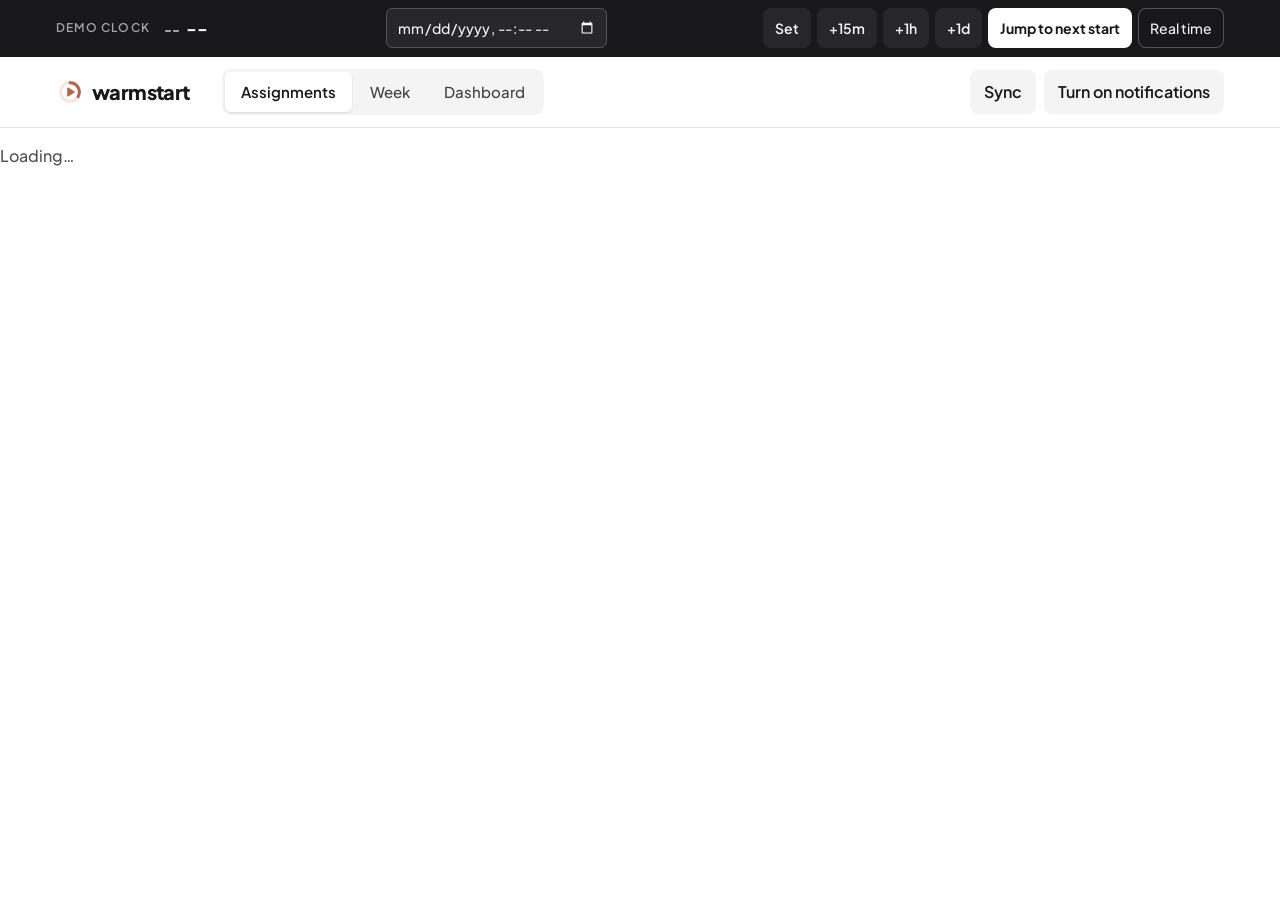
<file: static/index.html>
<!doctype html>
<!-- The single page: check-in banner, assignments and their prep docs, the week of blocks, and the dashboard. Plain HTML/JS, no build. -->
<html lang="en">
  <head>
    <meta charset="utf-8" />
    <meta name="viewport" content="width=device-width, initial-scale=1, viewport-fit=cover" />
    <meta name="theme-color" content="#18181B" />
    <title>warmstart · Less staring. More starting.</title>
    <meta name="description" content="We do the warm-up and wake-up, so you can get to work." />
    <meta property="og:title" content="warmstart · Less staring. More starting." />
    <meta property="og:description" content="We do the warm-up and wake-up, so you can get to work." />
    <link rel="manifest" href="/static/manifest.webmanifest" />
    <link rel="icon" href="/static/icons/favicon-32.png" sizes="32x32" />
    <link rel="icon" href="/static/brand/app-icon.svg" type="image/svg+xml" />
    <link rel="apple-touch-icon" href="/static/icons/apple-touch-icon.png" />
    <link rel="preconnect" href="https://fonts.googleapis.com" />
    <link rel="preconnect" href="https://fonts.gstatic.com" crossorigin />
    <link rel="stylesheet" href="https://fonts.googleapis.com/css2?family=Plus+Jakarta+Sans:wght@500;700;800&display=swap" />
    <link rel="stylesheet" href="/static/style.css" />
    <link rel="stylesheet" href="/static/prepdoc.css" />
  </head>
  <body>
    <!-- The demo clock: a dark strip of its own, so it reads as a demo tool and not the app. -->
    <section class="clockbar" aria-label="Demo clock">
      <div class="clock-now">
        <span class="clock-label">Demo clock</span>
        <span id="clock-time" class="clock-time">
          <span id="clock-day">--</span>
          <strong id="clock-hm">--</strong>
          <span id="clock-part" class="clock-part"></span>
        </span>
        <span id="clock-badge" class="badge sim" hidden>Simulated</span>
        <span id="clock-next" class="muted small"></span>
      </div>
      <div class="clock-controls">
        <input id="clock-input" type="datetime-local" aria-label="Set the clock to" />
        <span id="clock-preview" class="clock-preview muted small" aria-live="polite"></span>
        <button type="button" data-clock="set">Set</button>
        <button type="button" data-clock="15">+15m</button>
        <button type="button" data-clock="60">+1h</button>
        <button type="button" data-clock="1440">+1d</button>
        <button type="button" data-clock="next" class="primary">Jump to next start</button>
        <button type="button" data-clock="reset" class="ghost">Real time</button>
      </div>
      <div id="clock-msg" class="clock-msg" role="status" hidden></div>
    </section>

    <header class="topbar">
      <div class="topbar-left">
        <!-- The small lockup: the mark (hidden from screen readers, the wordmark names it) and the
             wordmark as live text. style.css colors the mark for light and dark. -->
        <div class="brand">
          <svg class="ws-mark" width="28" height="28" viewBox="0 0 48 48" aria-hidden="true" focusable="false">
            <circle class="track" cx="24" cy="24" r="16" fill="none" stroke-width="5" />
            <path class="arc" d="M24 8 A16 16 0 0 1 37.86 32" fill="none" stroke-width="5" stroke-linecap="round" />
            <path class="play" d="M20.5 17.5 L31 24 L20.5 30.5 Z" stroke-width="2.5" stroke-linejoin="round" />
          </svg>
          <span class="wordmark">warmstart</span>
        </div>
        <nav class="tabs" role="tablist" aria-label="Pages">
          <button role="tab" data-tab="cards" aria-selected="true">Assignments</button>
          <button role="tab" data-tab="week" aria-selected="false">Week</button>
          <button role="tab" data-tab="dashboard" aria-selected="false">Dashboard</button>
        </nav>
      </div>
      <div class="top-actions">
        <span id="sync-status" class="muted small"></span>
        <button id="sync-btn" type="button">Sync</button>
        <button id="notify-btn" type="button">Turn on notifications</button>
      </div>
    </header>

    <section id="sync-panel" class="sync-panel" aria-live="polite" hidden>
      <div class="sync-line">
        <span id="sync-text"></span>
        <button id="sync-dismiss" class="ghost small" type="button" hidden>Dismiss</button>
      </div>
      <div class="sync-track"><div id="sync-fill" class="sync-fill"></div></div>
      <ul id="sync-failures" class="sync-failures"></ul>
    </section>

    <section id="checkin" class="checkin-list" aria-live="polite"></section>

    <main>
      <section id="tab-cards" class="tab-panel">
        <div id="cards"><p class="empty">Loading…</p></div>
      </section>

      <section id="tab-week" class="tab-panel" hidden>
        <div class="page-head">
          <h1>Week</h1>
        </div>
        <div class="panel avail">
          <h3>Change the plan</h3>
          <p class="muted small">Say what's going on in your own words. You see what changes before anything moves. "I can't work Tuesday after 5, soccer." "Math tutoring at 1, I'll do my STEM work there. Put my humanities around it." "Move the history doc to Saturday morning." "I finished the reading."</p>
          <form id="avail-say" class="row wrap">
            <textarea id="avail-text" rows="2" maxlength="1000" autocomplete="off" placeholder="Math tutoring at 1, I'll do my STEM work there. Put my humanities around it." aria-label="What's going on with your time or your work" required></textarea>
            <button id="avail-say-btn" type="submit" class="primary">Adjust my week</button>
          </form>
          <div id="avail-proposal" class="avail-proposal" aria-live="polite" hidden></div>
          <details id="avail-manual" class="avail-manual">
            <summary>Or set a time by hand</summary>
            <form id="avail-form" class="row wrap">
              <select id="avail-kind" aria-label="Can or can't work">
                <option value="off">I can't work</option>
                <option value="open">I can work</option>
              </select>
              <input id="avail-start" type="datetime-local" aria-label="From" required />
              <span class="muted small">to</span>
              <input id="avail-end" type="datetime-local" aria-label="Until" required />
              <input id="avail-note" type="text" maxlength="80" autocomplete="off" placeholder="Why (optional)" aria-label="Why" />
              <button type="submit">Add</button>
            </form>
          </details>
          <ul id="avail-list" class="avail-list"></ul>
        </div>
        <div id="week" class="week"></div>
        <p class="muted small">Blocks sit between your work hours, or in time you said you can work, in the order things are due. When you miss one, pick a new time, or say you can't work, the rest of the week moves to make room. A time you pick yourself stays put.</p>
      </section>

      <section id="tab-dashboard" class="tab-panel" hidden>
        <div class="page-head">
          <h1>Dashboard</h1>
          <p class="muted">What your graded work says, and how your starts are going.</p>
        </div>
        <div class="dash">
        <div id="dash-main" class="dash-main">
        <div id="marks-panel" class="panel">
          <div class="panel-head">
            <h3>Where you lose marks</h3>
            <div class="row">
              <span id="course-dot" class="course-dot" aria-hidden="true"></span>
              <label for="course-select">Course</label>
              <select id="course-select"></select>
            </div>
          </div>
          <p class="muted small">Share of marks lost on graded tests, by topic and question type. Darker is weaker.</p>
          <div id="grid" class="grid-wrap"></div>
          <div id="weakest"></div>
        </div>

        <div class="panel">
          <h3>Add a graded test</h3>
          <p class="muted small">A photo or scan of a marked quiz or test. It reads the score, each section's subtotal and every question, and checks that they add up. Cover other students' names first.</p>
          <form id="upload-form" class="row wrap">
            <input id="upload-file" type="file" accept="image/jpeg,image/png,image/webp,application/pdf" capture="environment" required />
            <select id="upload-course" aria-label="Course for this test">
              <option value="">Course: detect from the test</option>
            </select>
            <button type="submit" class="primary">Read it</button>
            <span id="upload-status" class="muted small"></span>
          </form>
          <div id="tests" class="graded-tests"></div>
          <div id="rows" class="table-wrap"></div>
        </div>

        <div class="panel">
          <h3>Feedback in this class</h3>
          <ul id="evidence" class="evidence"></ul>
        </div>
        </div>

        <div class="dash-side">
        <div class="panel tile">
          <h3>Starting stats</h3>
          <div id="stats" class="stats"></div>
          <div id="weekdays"></div>
        </div>

        <div class="panel">
          <h3>Your courses</h3>
          <p class="muted small">Each course's color, used on all its prep docs, and where you keep notes for it. Cards say where once, in the step where you start writing; when it's not set, they don't say. A notes change rebuilds that course's cards on the next sync.</p>
          <div id="notes-settings" class="notes-settings"></div>
          <div class="notes-row mode-row">
            <label for="mode-select">Light or dark</label>
            <select id="mode-select">
              <option value="system">Same as the system</option>
              <option value="light">Light</option>
              <option value="dark">Dark</option>
            </select>
          </div>
        </div>

        <div class="panel">
          <h3>Notifications and extension</h3>
          <p class="muted small">Which devices get pings, and what the Chrome extension has fetched from your school Google account.</p>
          <div id="connections" class="connections"></div>
        </div>
        </div>
        </div>
      </section>
    </main>

    <!-- A missed start: sits over the page until it's answered (app.js renderCheckin fills it). -->
    <div id="miss-modal" class="modal" role="alertdialog" aria-modal="true" aria-labelledby="miss-modal-title" hidden>
      <div class="modal-box">
        <h2 id="miss-modal-title" class="modal-title">Missed start</h2>
        <div id="miss-modal-list" class="modal-list"></div>
      </div>
    </div>

    <div id="toast" class="toast" role="status" hidden></div>
    <script src="/static/theme.js"></script>
    <script src="/static/prepdoc.js"></script>
    <script src="/static/app.js"></script>
  </body>
</html>
</file>
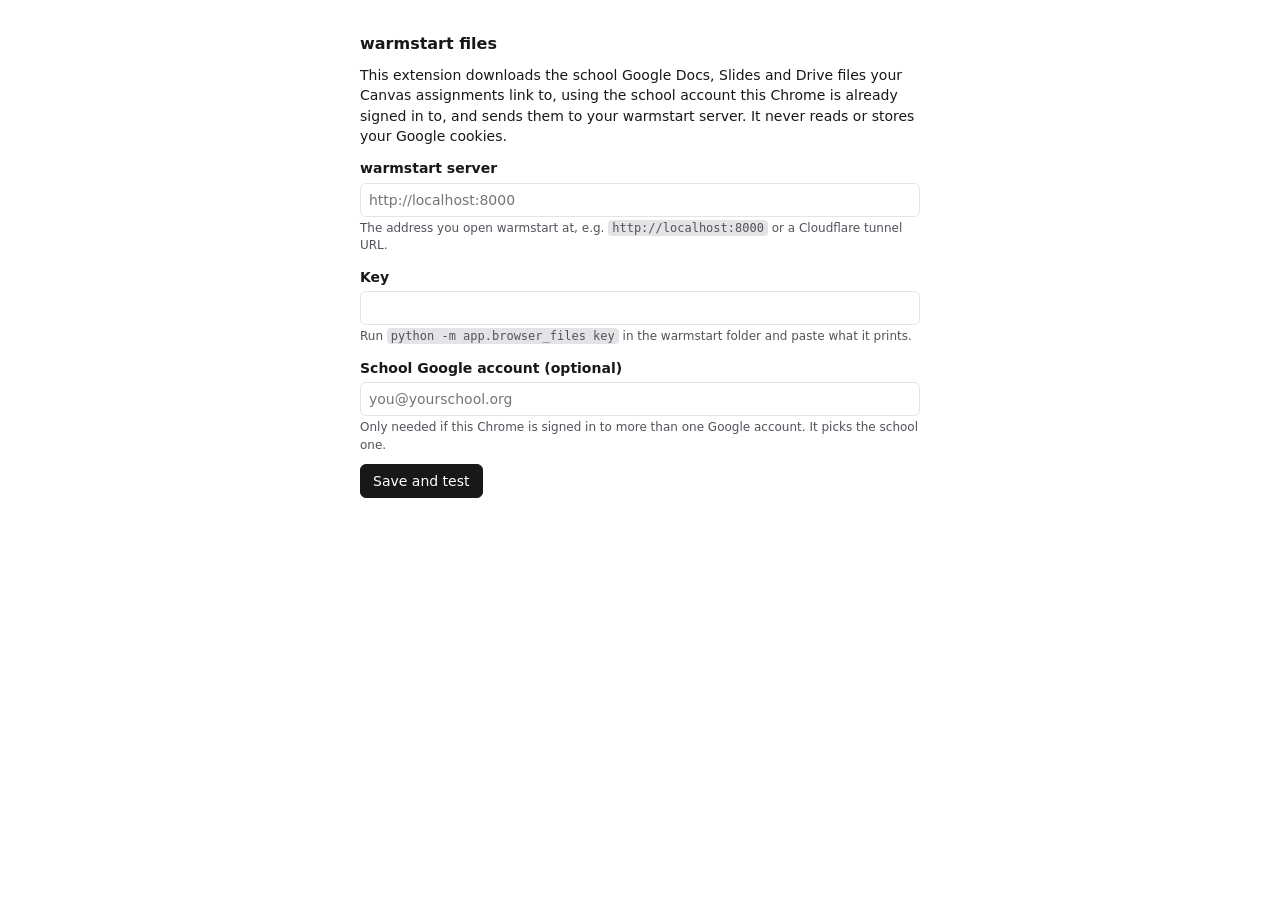
<file: extension/options.html>
<!doctype html>
<html lang="en">
<head>
  <meta charset="utf-8">
  <meta name="viewport" content="width=device-width, initial-scale=1">
  <title>warmstart files: settings</title>
  <link rel="stylesheet" href="style.css">
</head>
<body class="options">
  <main>
    <h1>warmstart files</h1>
    <p>This extension downloads the school Google Docs, Slides and Drive files your Canvas assignments link to, using the school account this Chrome is already signed in to, and sends them to your warmstart server. It never reads or stores your Google cookies.</p>

    <label for="server">warmstart server</label>
    <input id="server" placeholder="http://localhost:8000" spellcheck="false">
    <p class="hint">The address you open warmstart at, e.g. <code>http://localhost:8000</code> or a Cloudflare tunnel URL.</p>

    <label for="key">Key</label>
    <input id="key" type="password" spellcheck="false" autocomplete="off">
    <p class="hint">Run <code>python -m app.browser_files key</code> in the warmstart folder and paste what it prints.</p>

    <label for="email">School Google account (optional)</label>
    <input id="email" type="email" placeholder="you@yourschool.org" spellcheck="false">
    <p class="hint">Only needed if this Chrome is signed in to more than one Google account. It picks the school one.</p>

    <div class="row">
      <button id="save">Save and test</button>
      <span id="result"></span>
    </div>

    <div id="canvas" class="box" hidden>
      <p><strong>Google Assignments copies.</strong> To notice when you open your own copy of a doc from a Canvas assignment, the extension needs to see the address of your Canvas tabs at <span id="canvas-origin"></span>. It reads only the tab address, nothing on the page.</p>
      <div class="row">
        <button id="allow-canvas" class="quiet">Allow Canvas tabs</button>
        <span id="canvas-result"></span>
      </div>
    </div>
  </main>
  <script type="module" src="options.js"></script>
</body>
</html>
</file>
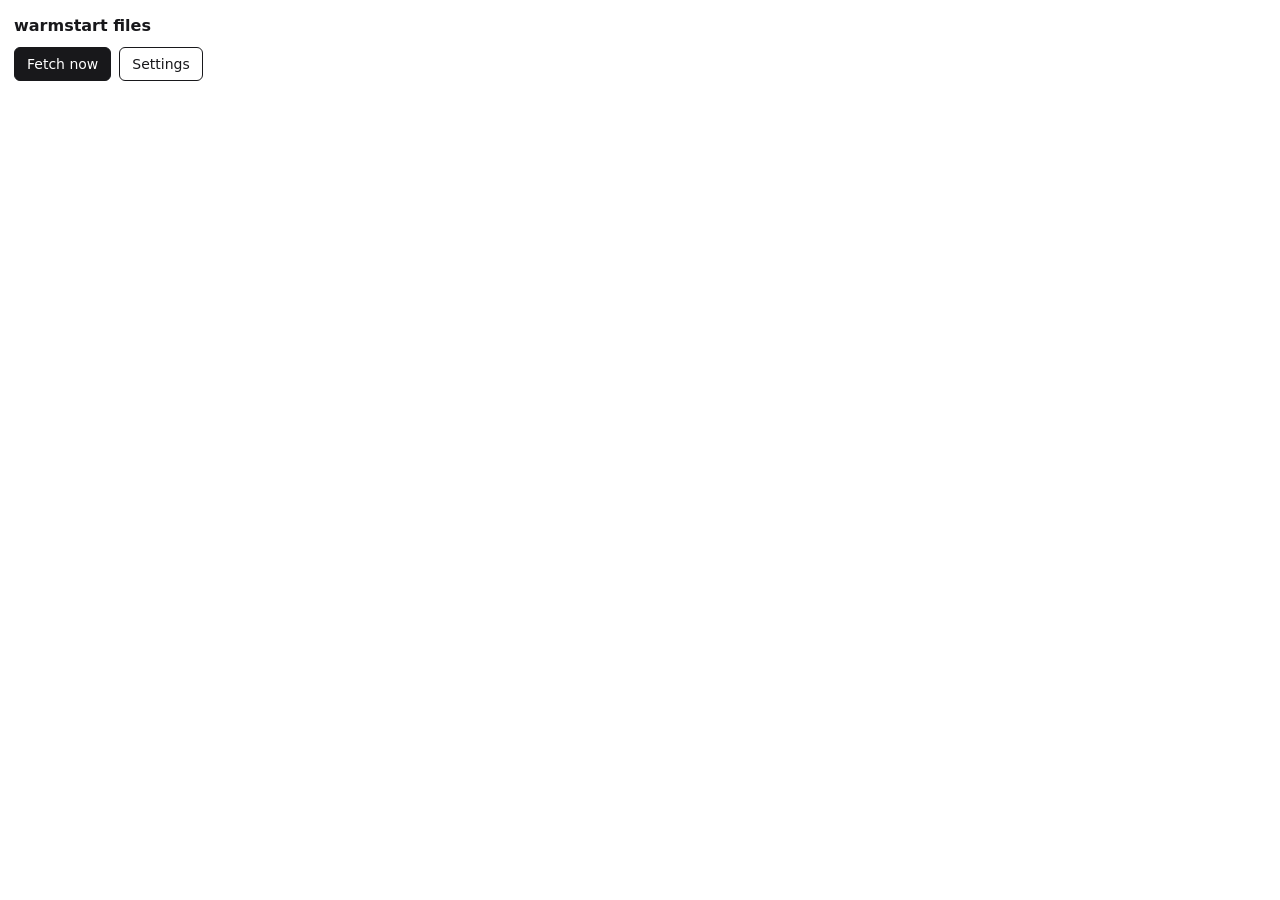
<file: extension/popup.html>
<!doctype html>
<html lang="en">
<head>
  <meta charset="utf-8">
  <title>warmstart files</title>
  <link rel="stylesheet" href="style.css">
</head>
<body class="popup">
  <h1>warmstart files</h1>
  <p id="server"></p>
  <div id="last"></div>

  <div id="copy" class="box" hidden>
    <p><strong>Is this doc your copy for a Google Assignment?</strong></p>
    <select id="copy-for"></select>
    <div class="row">
      <button id="save-copy">This is my copy</button>
      <span id="copy-result"></span>
    </div>
  </div>

  <div id="copies" hidden>
    <h2>Waiting for your copy</h2>
    <p class="hint">Open each from Canvas once; the extension saves your copy the first time.</p>
    <ul id="copies-list"></ul>
  </div>

  <div class="row">
    <button id="run">Fetch now</button>
    <button id="options" class="quiet">Settings</button>
  </div>
  <script type="module" src="popup.js"></script>
</body>
</html>
</file>
<file: static/style.css>
/* Styling for the page around the prep docs: zinc greys in Plus Jakarta Sans, with Clay as
   warmstart's own color and each class in its own quieter color (theme.js paints the --pd-* tokens
   onto the pieces that belong to one class, or Clay onto the start-time pieces). Brand tokens,
   light/dark tokens, then the demo clock strip, header, check-in, week, dashboard.
   docs/brand.md has the brand: Clay marks warmstart itself, a class color labels its own class
   (and the Dashboard's panels for that course), red is only for what's late or failed, orange is
   only for watch-out lines. White text on Clay is large text only, so small buttons stay ink. */
:root {
  /* warmstart brand tokens (docs/brand.md), exactly as handed off. */
  --ws-ink: #18181B;
  --ws-muted: #52525B;
  --ws-border: #E4E4E7;
  --ws-surface: #F4F4F5;
  --ws-white: #FFFFFF;

  --ws-stop1: #B9624A;
  --ws-stop2: #C97E45;
  --ws-accent: var(--ws-stop1);
  --ws-brand: linear-gradient(135deg, var(--ws-stop1), var(--ws-stop2));
  --ws-tint: #F4E6E2;
  --ws-light: #CE9180;
  --ws-deep: #55342D;

  --ws-font: 'Plus Jakarta Sans', 'Segoe UI', system-ui, sans-serif;

  /* The page's tokens, from the brand ones. */
  --bg: var(--ws-white);
  --surface: var(--ws-white);
  --surface-2: var(--ws-surface); /* tiles */
  --fill: var(--ws-border);
  --ink: var(--ws-ink);
  --text2: #3F3F46;
  --muted: var(--ws-muted);
  --line: var(--ws-border);
  --ctrl: #84848D; /* field borders: 3:1 on white and on tiles */
  --accent: var(--ws-ink); /* primary buttons are ink */
  --accent-ink: #ffffff;
  --accent-soft: var(--ws-tint);
  --brand-graphic: var(--ws-accent); /* shapes only (progress, today, focus ring), never small text */
  --mark-track: var(--ws-tint);
  --mark-arc: var(--ws-accent);
  --mark-play: var(--ws-accent);
  --wordmark: var(--ws-ink);
  --warn: #a11f17;
  --warn-soft: #fde6e4;
  --ok: var(--ws-ink);
  --ok-soft: var(--ws-surface);
  --sim: #52525B;
  --tab-on: #ffffff;
  --strip: var(--ws-ink); /* the demo clock */
  --strip-2: #27272A;
  --strip-text: #F4F4F5;
  --strip-muted: #A1A1AA;
  --radius: 10px;
  /* Lines the page up with the prep docs: 1168px of content, at least 24px each side. */
  --gutter: max(24px, calc((100% - 1168px) / 2));
  color-scheme: light;
}

/* Dark: the system's choice, unless the student picked a mode on the Dashboard (data-theme). The
   two blocks hold the same values. Dark surfaces are the brand's #18181B. */
@media (prefers-color-scheme: dark) {
  :root:not([data-theme="light"]) {
    --bg: #18181B;
    --surface: #18181B;
    --surface-2: #27272A;
    --fill: #3F3F46;
    --ink: #F4F4F5;
    --text2: #D4D4D8;
    --muted: #A1A1AA;
    --line: #3F3F46;
    --ctrl: #71717A;
    --accent: #F4F4F5;
    --accent-ink: #18181B;
    --accent-soft: #382724;
    --brand-graphic: var(--ws-light);
    --mark-track: var(--ws-deep);
    --mark-arc: var(--ws-light);
    --mark-play: #FFFFFF;
    --wordmark: #FFFFFF;
    --warn: #FF8077; /* a clear red, apart from Clay light */
    --warn-soft: #3a1512;
    --ok: #F4F4F5;
    --ok-soft: #27272A;
    --tab-on: #3F3F46;
    --strip: #09090B;
    color-scheme: dark;
  }
}
:root[data-theme="dark"] {
  --bg: #18181B;
  --surface: #18181B;
  --surface-2: #27272A;
  --fill: #3F3F46;
  --ink: #F4F4F5;
  --text2: #D4D4D8;
  --muted: #A1A1AA;
  --line: #3F3F46;
  --ctrl: #71717A;
  --accent: #F4F4F5;
  --accent-ink: #18181B;
  --accent-soft: #382724;
  --brand-graphic: var(--ws-light);
  --mark-track: var(--ws-deep);
  --mark-arc: var(--ws-light);
  --mark-play: #FFFFFF;
  --wordmark: #FFFFFF;
  --warn: #FF8077; /* a clear red, apart from Clay light */
  --warn-soft: #3a1512;
  --ok: #F4F4F5;
  --ok-soft: #27272A;
  --tab-on: #3F3F46;
  --strip: #09090B;
  color-scheme: dark;
}

* { box-sizing: border-box; }
body {
  margin: 0;
  background: var(--bg);
  color: var(--ink);
  font: 500 16px/1.45 var(--ws-font);
  padding-bottom: env(safe-area-inset-bottom);
}
button, input, select, textarea { font: inherit; color: inherit; }
a { color: var(--ink); text-underline-offset: 3px; }
h1, h2, h3, h4 { line-height: 1.25; }
.muted { color: var(--muted); }
.small { font-size: 0.875rem; }
[hidden] { display: none !important; }

button {
  border: 0;
  background: var(--surface-2);
  color: var(--ink);
  border-radius: 8px;
  min-height: 40px;
  padding: 0 14px;
  font-weight: 600;
  cursor: pointer;
  transition: background-color 120ms ease-out;
}
button:hover { background: var(--fill); }
button:disabled { opacity: 0.5; cursor: default; }
button.primary { background: var(--accent); color: var(--accent-ink); font-weight: 700; }
button.primary:hover { background: color-mix(in srgb, var(--accent) 85%, var(--bg)); }
button.ghost { background: transparent; color: var(--text2); font-weight: 500; }
button.ghost:hover { background: var(--surface-2); }
:focus-visible { outline: 2px solid var(--brand-graphic); outline-offset: 2px; }
input:not([type="checkbox"]):not([type="radio"]):not([type="file"]), select {
  border: 1px solid var(--ctrl);
  background: var(--surface);
  border-radius: 6px;
  min-height: 40px;
  padding: 0 10px;
  max-width: 100%;
}
input[type="file"] { max-width: 100%; }
input[type="file"]::file-selector-button {
  margin-right: 12px;
  border: 0;
  border-radius: 8px;
  min-height: 40px;
  padding: 0 14px;
  background: var(--surface-2);
  color: var(--ink);
  font: inherit;
  font-weight: 600;
  cursor: pointer;
}
input[type="file"]::file-selector-button:hover { background: var(--fill); }

/* ---- the demo clock: a dark strip, so it reads as a demo tool and not the app ---- */
.clockbar {
  display: flex;
  align-items: center;
  justify-content: space-between;
  gap: 8px 16px;
  flex-wrap: wrap;
  padding: 8px var(--gutter);
  padding-top: max(8px, env(safe-area-inset-top));
  background: var(--strip);
  color: var(--strip-text);
  border-bottom: 1px solid var(--strip);
}
:root[data-theme="dark"] .clockbar { border-bottom-color: var(--line); }
@media (prefers-color-scheme: dark) { :root:not([data-theme="light"]) .clockbar { border-bottom-color: var(--line); } }
.clockbar .muted { color: var(--strip-muted); }
.clock-label { font-size: 12px; font-weight: 600; letter-spacing: 0.1em; text-transform: uppercase; color: var(--strip-muted); }
.clock-now { display: flex; align-items: center; flex-wrap: wrap; gap: 6px 14px; font-variant-numeric: tabular-nums; }
.clock-time { display: inline-flex; align-items: baseline; gap: 6px; font-size: 15px; }
.clock-time strong { font-size: 18px; font-weight: 700; }
.clock-part { color: var(--strip-muted); }
.clock-controls { display: flex; align-items: center; flex-wrap: wrap; gap: 6px; }
.clockbar button { background: var(--strip-2); color: var(--strip-text); padding: 0 12px; font-size: 14px; }
.clockbar button:hover { background: #3F3F46; }
.clockbar button.primary { background: #ffffff; color: var(--ws-ink); }
.clockbar button.primary:hover { background: #E4E4E7; }
.clockbar button.ghost { background: transparent; box-shadow: inset 0 0 0 1px #52525B; font-weight: 500; }
.clockbar input:not([type="checkbox"]):not([type="radio"]):not([type="file"]) { background: var(--strip-2); border-color: #52525B; color: var(--strip-text); color-scheme: dark; font-size: 14px; }
.clock-preview { min-width: 9rem; }
.clock-msg {
  flex-basis: 100%;
  display: flex;
  align-items: center;
  justify-content: space-between;
  gap: 8px 16px;
  flex-wrap: wrap;
  padding: 8px 8px 8px 14px;
  border-radius: 8px;
  background: var(--strip-2);
  font-size: 15px;
}
.clock-msg .close { min-height: 32px; padding: 0 10px; }
.warn-text { color: var(--warn); font-weight: 600; }
.clockbar .warn-text { color: #FF8077; }

.badge {
  display: inline-block;
  font-size: 12px;
  font-weight: 700;
  padding: 2px 8px;
  border-radius: 4px;
  background: var(--surface-2);
  color: var(--text2);
}
.badge::first-letter { text-transform: uppercase; }
.badge.sim { background: var(--sim); color: #ffffff; letter-spacing: 0.06em; text-transform: uppercase; }
.badge.ok { background: var(--ok-soft); color: var(--ok); }
.badge.warn { background: var(--warn-soft); color: var(--warn); }

/* ---- header: name, pages, sync and pings ---- */
.topbar {
  display: flex;
  align-items: center;
  justify-content: space-between;
  gap: 12px 24px;
  flex-wrap: wrap;
  padding: 12px var(--gutter);
  border-bottom: 1px solid var(--line);
  background: var(--bg);
}
.topbar-left { display: flex; align-items: center; flex-wrap: wrap; gap: 12px 32px; }
/* Small horizontal lockup: 28px mark, 8px gap, 20px wordmark. The wordmark stays live text. */
.brand { display: flex; align-items: center; gap: 8px; }
.ws-mark { flex: none; display: block; }
.ws-mark .track { stroke: var(--mark-track); }
.ws-mark .arc { stroke: var(--mark-arc); }
.ws-mark .play { fill: var(--mark-play); stroke: var(--mark-play); }
.wordmark { font-family: var(--ws-font); font-size: 20px; font-weight: 800; line-height: 1; letter-spacing: -0.03em; color: var(--wordmark); }
.top-actions { display: flex; align-items: center; gap: 8px; flex-wrap: wrap; }
.top-actions .muted { font-size: 14px; }
.top-actions button { min-height: 44px; }

.tabs { display: flex; gap: 2px; padding: 3px; border-radius: 9px; background: var(--surface-2); }
.tabs button { min-height: 40px; padding: 0 16px; border-radius: 6px; background: transparent; color: var(--text2); font-size: 15px; font-weight: 500; }
.tabs button:hover { background: var(--fill); }
.tabs button[aria-selected="true"] { background: var(--tab-on); color: var(--ink); font-weight: 600; box-shadow: 0 1px 2px rgba(24, 24, 27, 0.12); }

/* Sync progress: shown while a sync runs, and after one that had failures. */
.sync-panel { padding: 10px var(--gutter); background: var(--surface-2); border-bottom: 1px solid var(--line); font-size: 15px; }
.sync-panel.has-failures { background: var(--warn-soft); }
.sync-line { display: flex; align-items: center; justify-content: space-between; gap: 12px; }
.sync-line span { overflow-wrap: anywhere; }
.sync-line button { min-height: 32px; padding: 0 10px; }
.sync-track { height: 4px; margin-top: 8px; border-radius: 2px; background: var(--fill); overflow: hidden; }
.sync-fill { height: 100%; width: 0; background: var(--brand-graphic); transition: width 0.4s ease; }
.sync-failures { margin: 6px 0 0; padding-left: 1.1rem; color: var(--warn); }
.sync-failures:empty { display: none; }
.sync-failures li { margin: 2px 0; overflow-wrap: anywhere; }

/* ---- page layout ---- */
main { padding: 32px var(--gutter) 72px; }
/* The assignments tab is the prep doc page: it brings its own width and spacing. */
main:has(> #tab-cards:not([hidden])) { padding: 0; }
#tab-cards { padding-top: 0; }
/* Focus mode's Do Not Disturb holds the missed-start window until it's off. */
body.pd-dnd-on #miss-modal { display: none !important; }
.empty { color: var(--muted); }
.page-head { display: flex; flex-direction: column; gap: 6px; padding-bottom: 20px; margin-bottom: 28px; border-bottom: 1px solid var(--line); }
.page-head h1 { margin: 0; font-size: 46px; line-height: 52px; font-weight: 700; letter-spacing: -0.03em; }
.page-head p { margin: 0; font-size: 16px; color: var(--text2); }

/* ---- check-in: the one "do this now" box, in the class's color ---- */
.checkin-list { padding: 0 var(--gutter); display: grid; gap: 12px; }
.checkin-list:not(:empty) { padding-top: 24px; }
.checkin {
  display: flex;
  flex-direction: column;
  gap: 12px;
  padding: 28px 32px;
  border-radius: 12px;
  background: var(--pd-soft, var(--accent-soft));
  color: var(--pd-text, var(--ink));
  box-shadow: inset 0 0 0 1px var(--pd-soft-ring, transparent);
}
.checkin-tag {
  align-self: flex-start;
  display: inline-flex;
  align-items: center;
  gap: 8px;
  padding: 6px 10px;
  border-radius: 6px;
  background: var(--pd-soft-text, var(--ink));
  color: var(--pd-page, var(--bg));
  font-size: 13px;
  font-weight: 700;
  letter-spacing: 0.08em;
  text-transform: uppercase;
}
.checkin-tag::before { content: ""; width: 8px; height: 8px; border-radius: 50%; background: currentColor; }
/* A missed start sits on grey, so the brand color is never the background of a red warning. */
.checkin.missed { background: var(--pd-tile, var(--surface-2)); box-shadow: none; }
.checkin.missed .checkin-tag { background: var(--pd-warn-text, var(--warn)); }
.checkin-course { margin: 0; display: flex; align-items: center; gap: 8px; font-size: 13px; font-weight: 600; letter-spacing: 0.08em; text-transform: uppercase; color: var(--pd-text2, var(--text2)); }
.checkin-course .dot { flex: none; width: 8px; height: 8px; border-radius: 50%; background: var(--pd-graphic, var(--muted)); }
.checkin h2 { margin: 0; font-size: 34px; line-height: 40px; font-weight: 700; letter-spacing: -0.025em; overflow-wrap: anywhere; }
.checkin .first { display: flex; flex-direction: column; gap: 4px; max-width: 720px; }
.checkin .first-label { font-size: 13px; font-weight: 700; letter-spacing: 0.08em; text-transform: uppercase; color: var(--pd-soft-text, var(--ink)); }
.checkin .first p, .checkin .when { margin: 0; font-size: 20px; line-height: 29px; }
.checkin .muted, .checkin .effect { color: var(--pd-text2, var(--text2)); }
.checkin p { margin: 0; }
.checkin .actions { padding-top: 4px; }
.checkin .actions button { min-height: 48px; background: var(--pd-page, var(--bg)); color: var(--pd-text, var(--ink)); }
.checkin .actions button:hover { background: var(--pd-fill, var(--fill)); }
.checkin .actions button.primary { min-height: 52px; padding: 0 24px; background: var(--pd-soft-text, var(--ink)); color: var(--pd-page, var(--bg)); font-size: 17px; }
.checkin .actions button.primary:hover { background: color-mix(in srgb, var(--pd-soft-text, var(--ink)) 88%, var(--pd-page, var(--bg))); }
.checkin .pick input { background: var(--pd-field, var(--surface)); border-color: var(--pd-ctrl, var(--ctrl)); min-height: 48px; }

.notice {
  display: flex;
  align-items: center;
  justify-content: space-between;
  gap: 8px 16px;
  flex-wrap: wrap;
  padding: 10px 16px;
  border: 1.5px dashed var(--warn);
  border-radius: var(--radius);
  color: var(--warn);
  font-weight: 600;
}
a.button {
  display: inline-flex;
  align-items: center;
  min-height: 40px;
  border-radius: 8px;
  padding: 0 14px;
  background: var(--surface-2);
  text-decoration: none;
  color: inherit;
  font-weight: 600;
}
a.button.primary { background: var(--accent); color: var(--accent-ink); font-weight: 700; }
.actions { display: flex; gap: 8px; flex-wrap: wrap; align-items: center; }
/* "Pick a time…": a time, one Move button, and what else that shifts. */
.pick { display: grid; gap: 8px; margin-top: 4px; }
.pick .effect { margin: 0; }

/* A missed start covers the page until it's answered: a centered box, a sheet on a phone. */
.modal {
  position: fixed;
  inset: 0;
  z-index: 20;
  display: grid;
  place-items: center;
  padding: 16px;
  background: rgba(24, 24, 27, 0.55);
  overflow-y: auto;
}
.modal-box {
  width: min(640px, 100%);
  background: var(--bg);
  border-radius: 16px;
  padding: 20px;
  box-shadow: 0 16px 48px rgba(0, 0, 0, 0.3);
}
.modal-title { margin: 0 0 12px; font-size: 13px; font-weight: 700; letter-spacing: 0.08em; text-transform: uppercase; color: var(--warn); }
.modal-list { display: grid; gap: 12px; }
.modal .checkin { padding: 24px; }
.modal .checkin h2 { font-size: 28px; line-height: 34px; }
body.modal-open { overflow: hidden; }
.flash { animation: flash 1.6s ease-out; }
@keyframes flash { from { box-shadow: 0 0 0 4px var(--ink); } to { box-shadow: 0 0 0 0 transparent; } }

/* ---- week ---- */
.week { display: grid; grid-template-columns: repeat(7, minmax(0, 1fr)); gap: 24px 12px; margin: 28px 0 20px; }
.day { display: flex; flex-direction: column; gap: 8px; min-width: 0; padding-top: 12px; border-top: 3px solid var(--line); }
.day.today { border-top-color: var(--brand-graphic); }
.day h3 { margin: 0 0 4px; font-size: 13px; font-weight: 700; letter-spacing: 0.08em; text-transform: uppercase; color: var(--text2); }
.day.today h3 { color: var(--ink); }
.day > p { margin: 0; }
.block {
  display: flex;
  flex-direction: column;
  align-items: flex-start;
  gap: 3px;
  padding: 10px 12px;
  border-radius: 8px;
  background: var(--surface-2);
  font-size: 14px;
  line-height: 19px;
  cursor: pointer;
  transition: background-color 120ms ease-out;
}
.block:hover { background: var(--fill); }
.block .t { font-size: 13px; color: var(--text2); font-variant-numeric: tabular-nums; }
.block .n { font-size: 15px; line-height: 20px; font-weight: 600; overflow-wrap: anywhere; }
.block .c { display: flex; align-items: center; gap: 6px; font-size: 13px; font-weight: 600; color: var(--text2); overflow-wrap: anywhere; }
.block .c .dot { flex: none; width: 7px; height: 7px; border-radius: 50%; background: var(--pd-graphic, var(--muted)); }
.block .s { font-size: 13px; font-weight: 700; color: var(--text2); }
.block.pinged, .block.started { background: var(--pd-soft); box-shadow: inset 0 0 0 2px var(--pd-graphic); }
.block.pinged .t, .block.started .t { color: var(--pd-soft-text); font-weight: 600; }
.block.pinged .s, .block.started .s { margin-top: 2px; padding: 2px 8px; border-radius: 4px; background: var(--pd-soft-text); color: var(--pd-page); font-size: 12px; letter-spacing: 0.06em; text-transform: uppercase; }
.block.done .t, .block.done .n { color: var(--muted); }
.block.missed { background: transparent; border: 1.5px dashed var(--warn); padding: 8.5px 10.5px; }
.block.missed .n { color: var(--muted); text-decoration: line-through; }
.block.missed .s, .block .risk-note { color: var(--warn); }
.block.risk:not(.missed) { box-shadow: inset 0 0 0 1.5px var(--warn); }
.block.moved { animation: moved 2.4s ease-out; }
@keyframes moved { 0% { background: var(--ink); color: var(--bg); } 100% { } }

/* Time the student said they can't (or can) work, on the day it falls in. */
.avail-strip { border-radius: 6px; padding: 6px 8px; font-size: 13px; font-weight: 600; overflow-wrap: anywhere; }
.avail-strip.off { background: var(--warn-soft); color: var(--warn); }
.avail-strip.open { background: var(--surface); color: var(--ink); box-shadow: inset 0 0 0 1px var(--ctrl); }
/* A work session is warmstart's own plan, so it's Clay, like the block that's on now. */
.avail-strip.session { background: var(--accent-soft); color: var(--ink); box-shadow: inset 3px 0 0 var(--brand-graphic); }
.badge.session { background: var(--accent-soft); color: var(--ink); }
.block .session-note { font-weight: 500; }

/* The end of a work session: one row per assignment, Finished / Not yet. */
.review-list { list-style: none; margin: 0; padding: 0; display: grid; gap: 4px; max-width: 760px; }
.review-list li { display: flex; flex-wrap: wrap; align-items: center; justify-content: space-between; gap: 8px 16px; padding: 8px 0; border-bottom: 1px solid var(--pd-soft-ring, var(--line)); }
.review-list li:last-child { border-bottom: 0; }
.review-name { display: flex; align-items: center; gap: 8px; font-size: 18px; font-weight: 600; }
.review-name .dot { flex: none; width: 8px; height: 8px; border-radius: 50%; }
.checkin .review-choice { background: var(--pd-page, var(--surface)); }
.checkin .review-choice button { min-height: 44px; background: transparent; }
.checkin .review-choice button[aria-pressed="true"] { background: var(--pd-soft-text, var(--ink)); color: var(--pd-page, var(--bg)); }
.checkin .actions button.primary:disabled { opacity: 0.45; cursor: not-allowed; }

@media (max-width: 760px) {
  .week { grid-template-columns: 1fr; }
  .day:not(:has(.block, .avail-strip)) { display: none; }
}

/* ---- when you can and can't work (Week tab) ---- */
.avail .row input[type="text"], .avail .row textarea { flex: 1 1 16rem; min-width: 0; }
.avail .row textarea { min-height: 56px; resize: vertical; font: inherit; line-height: 1.4; }
.avail-list .span-work { order: 1; flex: 1 1 100%; font-size: 14px; color: var(--text2); }
.proposal-list li { padding: 8px 0; border-bottom: 1px solid var(--line); }
.proposal-list li:last-child { border-bottom: 0; }
.proposal-times { display: inline-flex; flex-wrap: wrap; align-items: center; gap: 6px; }
.proposal-times input { min-height: 40px; }
.avail-manual summary { cursor: pointer; color: var(--text2); font-size: 15px; font-weight: 600; min-height: 40px; display: flex; align-items: center; }
.avail-manual form { margin-top: 4px; }
.avail-list { list-style: none; margin: 0; padding: 0; display: grid; gap: 6px; }
.avail-list:empty { display: none; }
.avail-list li { display: flex; align-items: center; gap: 4px 10px; flex-wrap: wrap; }
.avail-list .when { font-variant-numeric: tabular-nums; font-weight: 600; }
.avail-proposal { padding: 14px 16px; border-radius: var(--radius); background: var(--accent-soft); }
.avail-proposal p { margin: 0 0 6px; }
.avail-proposal .actions { margin-top: 10px; }

/* ---- dashboard: flat sections, a wide column and a side column ---- */
.dash { display: flex; flex-wrap: wrap; align-items: flex-start; gap: 48px 56px; }
.dash-main { flex: 2 1 600px; min-width: 0; display: flex; flex-direction: column; gap: 40px; }
.dash-side { flex: 1 1 320px; min-width: 0; display: flex; flex-direction: column; gap: 40px; }
.panel { display: flex; flex-direction: column; gap: 12px; min-width: 0; padding-top: 20px; border-top: 1px solid var(--line); }
.dash-main > .panel:first-child, .page-head + .panel { padding-top: 0; border-top: 0; }
.panel.tile { padding: 24px; border: 0; border-radius: 12px; background: var(--surface-2); }
.panel h3 { margin: 0; font-size: 24px; line-height: 30px; font-weight: 700; letter-spacing: -0.015em; }
.panel h4 { margin: 0 0 6px; font-size: 16px; }
.panel p { margin: 0; }
.panel p.muted.small { font-size: 15px; line-height: 22px; color: var(--text2); }
.panel-head { display: flex; flex-wrap: wrap; align-items: flex-end; justify-content: space-between; gap: 12px; }
.row { display: flex; gap: 8px; align-items: center; }
.row label { font-size: 14px; font-weight: 600; color: var(--text2); }
.row.wrap { flex-wrap: wrap; }
.grid-wrap, .table-wrap { overflow-x: auto; }
table { border-collapse: collapse; font-size: 14px; width: 100%; }
th, td { border-bottom: 1px solid var(--line); padding: 8px 10px; text-align: left; vertical-align: top; }
th { font-size: 13px; font-weight: 600; color: var(--text2); }
/* Where you lose marks: cells in the course's color, darker is weaker (app.js sets the mix). */
#grid table { border-collapse: separate; border-spacing: 4px; min-width: 520px; }
#grid th, #grid td { border: 0; }
#grid tr > th:first-child { font-size: 15px; color: var(--ink); }
td.cell { text-align: center; font-variant-numeric: tabular-nums; }
#grid td.cell { border-radius: 6px; padding: 10px 8px; font-weight: 700; }
td.cell small { display: block; font-size: 12px; font-weight: 500; color: var(--text2); }
td.cell.hot { color: var(--pd-page, #ffffff); }
td.cell.hot small { color: inherit; opacity: 0.85; }
#weakest h3 { font-size: 17px; line-height: 24px; margin-top: 8px; }
.evidence { list-style: none; margin: 0; padding: 0; }
.evidence li { padding: 12px 0; border-bottom: 1px solid var(--line); font-size: 16px; line-height: 24px; }
.evidence li:last-child { border-bottom: 0; }
.stats { display: grid; grid-template-columns: repeat(auto-fit, minmax(120px, 1fr)); gap: 16px; }
.stat b { display: block; font-size: 28px; line-height: 32px; font-weight: 700; letter-spacing: -0.02em; font-variant-numeric: tabular-nums; }
.habit { margin: 8px 0 4px; font-size: 17px; line-height: 24px; font-weight: 600; }
.weekdays table { width: 100%; }
.weak-list { margin: 0; padding-left: 1.1rem; display: grid; gap: 8px; }
#upload-form { padding: 12px; border: 1.5px dashed var(--ctrl); border-radius: var(--radius); }

/* Dashboard: devices that get pings, and the Chrome extension's work. */
.connections { display: grid; gap: 16px; }
.conn-line { margin: 0 0 6px; font-weight: 600; }
.conn-line.ok { color: var(--ok); }
.conn-line.warn, .conn-warn { color: var(--warn); }
.conn-list { list-style: none; padding: 0; margin: 4px 0 0; display: grid; gap: 8px; }
.conn-list li { font-size: 15px; }
.conn-list .conn-sub { color: var(--muted); font-size: 14px; }
.conn-list .lost { color: var(--warn); }

/* ---- course settings (Dashboard) ---- */
.notes-settings { display: grid; gap: 4px; }
.notes-row { display: flex; align-items: center; justify-content: space-between; gap: 12px; flex-wrap: wrap; }
.notes-controls { display: flex; align-items: center; gap: 4px 12px; flex-wrap: wrap; }
.mode-row { margin-top: 8px; padding-top: 12px; border-top: 1px solid var(--line); font-weight: 600; }

/* Graded tests on the dashboard: score as written, sections, and what doesn't add up. */
.graded-tests { display: grid; gap: 10px; }
.graded-tests:empty { display: none; }
.graded-test { border: 1px solid var(--line); border-radius: var(--radius); padding: 14px 16px; background: var(--surface); }
.graded-test.review { border: 1.5px solid var(--warn); }
.graded-head { display: flex; justify-content: space-between; gap: 10px; flex-wrap: wrap; align-items: baseline; }
.graded-score { font-size: 20px; font-weight: 700; font-variant-numeric: tabular-nums; }
.graded-where { display: flex; flex-wrap: wrap; align-items: center; gap: 6px; margin-top: 4px; }
.graded-where select { font-size: 14px; }
.graded-sections { list-style: none; margin: 10px 0 0; padding: 0; display: grid; gap: 4px; }
.graded-sections li { display: flex; justify-content: space-between; gap: 10px; font-size: 15px; }
.graded-sections .lost { color: var(--warn); font-weight: 700; }
.graded-sections .full { color: var(--text2); font-weight: 700; }
.graded-review { margin-top: 10px; padding: 10px 12px; border-radius: 6px; background: var(--warn-soft); color: var(--warn); font-size: 15px; font-weight: 600; }
.graded-review ul { margin: 4px 0 0; padding-left: 1.1rem; }

/* The course's panels take its color (app.js paintDashboard puts the --pd-* tokens on #dash-main):
   a rule on top of each panel, and the course color on whatever is about that course's marks. The
   right column isn't about one class, so it stays neutral. */
.course-dot { display: inline-block; flex: none; width: 10px; height: 10px; border-radius: 50%; background: var(--line); }
.notes-course { display: inline-flex; align-items: center; gap: 8px; }
#dash-main .panel { border-top-color: color-mix(in srgb, var(--pd-graphic, var(--line)) 40%, var(--line)); }
#dash-main > .panel:first-child { padding-top: 18px; border-top: 3px solid var(--pd-graphic, var(--line)); }
#dash-main .graded-test { border-left: 4px solid var(--pd-graphic, var(--line)); }
#dash-main .graded-test.review { border: 1.5px solid var(--warn); } /* a test that doesn't add up is a warning, not a class thing */
#dash-main .graded-score, #dash-main .graded-sections .lost { color: var(--pd-accent-text, var(--ink)); }
#dash-main .weak-list li::marker { color: var(--pd-graphic, currentColor); }
#dash-main .weak-list strong { color: var(--pd-accent-text, inherit); }
#dash-main .evidence li { padding-left: 14px; box-shadow: inset 3px 0 0 color-mix(in srgb, var(--pd-graphic, var(--line)) 55%, transparent); }

/* ---- hero lockup (the empty Assignments page): 168px icon tile, 32px gap, then the wordmark,
   slogan and descriptor. Specificity beats .pd's margin reset. ---- */
.ws-hero { display: flex; flex-wrap: wrap; align-items: center; gap: 32px; padding: 8px 0 16px; }
.ws-hero > img { flex: none; width: 168px; height: 168px; }
.ws-hero-text { display: flex; flex-direction: column; min-width: 0; }
.ws-hero .ws-hero-text .wordmark { margin: 0; font-size: 60px; letter-spacing: -0.035em; }
.ws-hero .ws-hero-text .ws-slogan { margin: 12px 0 0; font-size: 20px; font-weight: 700; line-height: 1.35; color: var(--pd-text, var(--ink)); }
.ws-hero .ws-hero-text .ws-descriptor { margin: 4px 0 0; font-size: 16px; font-weight: 500; line-height: 1.45; color: var(--pd-muted, var(--muted)); }
@media (max-width: 639px) {
  .ws-hero { gap: 20px; }
  .ws-hero > img { width: 96px; height: 96px; }
  .ws-hero .ws-hero-text .wordmark { font-size: 44px; }
}

/* ---- toast ---- */
.toast {
  position: fixed;
  left: 50%;
  bottom: calc(16px + env(safe-area-inset-bottom));
  transform: translateX(-50%);
  background: var(--ink);
  color: var(--bg);
  padding: 10px 16px;
  border-radius: 8px;
  max-width: calc(100vw - 32px);
  box-shadow: 0 4px 16px rgba(0, 0, 0, 0.2);
  font-weight: 500;
  z-index: 30; /* above the missed-start modal */
}

/* ---- under 640px ---- */
@media (max-width: 639px) {
  .topbar-left { flex: 1 1 100%; }
  .tabs { flex: 1 1 100%; }
  .tabs button { flex: 1 1 0; padding: 0 8px; }
  .page-head h1 { font-size: 34px; line-height: 40px; }
  .checkin { padding: 22px; }
  .checkin h2 { font-size: 28px; line-height: 34px; }
  .checkin .actions button { flex: 1 1 auto; }
  .modal { place-items: end stretch; padding: 0; }
  .modal-box { width: 100%; border-radius: 20px 20px 0 0; padding: 12px 16px calc(20px + env(safe-area-inset-bottom)); }
  .modal-box::before { content: ""; display: block; width: 40px; height: 4px; margin: 0 auto 12px; border-radius: 2px; background: var(--line); }
  .modal .checkin { padding: 20px; }
  .modal .checkin .actions button { flex: 1 1 100%; }
}
</file>
<file: static/prepdoc.css>
/* Prep docs (the design handoff of Oct 31): the assignment list, the four templates, Focus mode
   and the class color picker. Every color is a --pd-* token set on the root by theme.js; nothing
   here picks its own. The type is the brand's (--ws-font, style.css). */

.pd, .pd-focus {
  font-family: var(--ws-font);
  background: var(--pd-page);
  color: var(--pd-text);
  font-size: 16px;
  line-height: 23px;
}
.pd { min-height: 100vh; }
.pd *, .pd-focus * { box-sizing: border-box; }
.pd p, .pd h1, .pd h2, .pd ol, .pd ul, .pd-focus p, .pd-focus h1, .pd-focus h2 { margin: 0; }
.pd ol, .pd ul { padding: 0; list-style: none; }
.pd button, .pd input, .pd textarea, .pd-focus button, .pd-focus textarea { font: inherit; color: inherit; }
.pd-wrap {
  max-width: 1216px; /* 1168 content + 24px padding each side */
  margin: 0 auto;
  padding: 36px 24px 72px;
  display: flex;
  flex-direction: column;
  gap: 36px;
}
.pd-num, .pd time { font-variant-numeric: tabular-nums; }
.pd-wrap, .pd-focus-wrap { overflow-wrap: anywhere; }

/* ---- type ---- */
.pd-h1 { font-size: 46px; line-height: 52px; font-weight: 700; letter-spacing: -0.03em; }
.pd-hero-text { font-size: 34px; line-height: 40px; font-weight: 700; letter-spacing: -0.025em; max-width: 620px; }
.pd-problem { font-size: 30px; line-height: 38px; font-weight: 600; letter-spacing: -0.02em; max-width: 680px; }
.pd-question { font-size: 26px; line-height: 35px; font-weight: 500; letter-spacing: -0.015em; max-width: 680px; }
.pd-cue { font-size: 26px; line-height: 32px; font-weight: 700; letter-spacing: -0.02em; }
.pd-summary-q { font-size: 22px; line-height: 29px; font-weight: 600; letter-spacing: -0.01em; max-width: 640px; }
.pd-lead { font-size: 20px; line-height: 30px; max-width: 700px; }
.pd-sub { font-size: 17px; line-height: 25px; max-width: 560px; }
.pd-over {
  font-size: 12px;
  line-height: 14px;
  font-weight: 600;
  letter-spacing: 0.1em;
  text-transform: uppercase;
  color: var(--pd-accent-text);
}
.pd-over.strong { font-weight: 700; color: var(--pd-soft-text); }
.pd-meta { font-size: 12px; font-weight: 600; letter-spacing: 0.08em; text-transform: uppercase; color: var(--pd-muted); }
.pd-muted { color: var(--pd-muted); }
.pd-text2 { color: var(--pd-text2); }

/* ---- header ---- */
.pd-head { display: flex; flex-direction: column; gap: 22px; padding-bottom: 24px; border-bottom: 1px solid var(--pd-line); }
.pd-controls { display: flex; flex-wrap: wrap; justify-content: space-between; align-items: center; gap: 12px; }
.pd-controls-right { display: flex; flex-wrap: wrap; align-items: center; gap: 8px; }
.pd-title { display: flex; flex-direction: column; gap: 8px; }
.pd-kicker { font-size: 12px; line-height: 14px; font-weight: 600; letter-spacing: 0.1em; text-transform: uppercase; color: var(--pd-text2); }
.pd-dot { display: inline-block; width: 8px; height: 8px; margin-right: 8px; border-radius: 50%; background: var(--pd-graphic); vertical-align: 1px; }

/* ---- buttons ---- */
.pd-btn {
  display: inline-flex;
  align-items: center;
  justify-content: center;
  gap: 8px;
  min-height: 44px;
  padding: 0 16px;
  border: 0;
  border-radius: 6px;
  background: transparent;
  color: var(--pd-text);
  font-size: 15px;
  font-weight: 600;
  line-height: 20px;
  text-decoration: none;
  cursor: pointer;
  transition: background-color 120ms ease-out;
}
.pd-btn svg { flex: none; }
.pd-btn.soft { background: var(--pd-soft); color: var(--pd-soft-text); font-weight: 700; box-shadow: inset 0 0 0 1px var(--pd-soft-ring); }
.pd-btn.soft:hover { background: color-mix(in srgb, var(--pd-soft-text) 8%, var(--pd-soft)); }
.pd-btn.hero { background: var(--pd-hero-button-bg); color: var(--pd-hero-button-text); font-weight: 700; padding: 0 18px; }
.pd-btn.hero:hover { background: color-mix(in srgb, var(--pd-soft-text) 6%, var(--pd-hero-button-bg)); }
.pd-btn.hero-outline { border: 2px solid var(--pd-hero-outline); color: var(--pd-text); padding: 0 18px; }
.pd-btn.neutral { background: var(--pd-tile); font-size: 14px; font-weight: 500; }
.pd-btn.quiet { color: var(--pd-text2); font-weight: 500; }
.pd-btn.neutral:hover, .pd-btn.quiet:hover { background: var(--pd-fill); }
.pd-btn.fill { background: var(--pd-fill); font-weight: 500; }
.pd-btn.ui { font-size: 14px; }
.pd-btn.back { padding: 0 14px 0 10px; }
.pd-btn.tall { min-height: 56px; padding: 0 24px; font-size: 16px; }
.pd-btn:disabled { opacity: 0.45; cursor: not-allowed; }
.pd :focus-visible, .pd-focus :focus-visible { outline: 2px solid var(--pd-soft-text); outline-offset: 2px; }
.pd-warn :focus-visible, .pd-pill :focus-visible { outline-color: var(--flag-text); }

/* ---- template switcher ---- */
.pd-switch { display: flex; gap: 4px; padding: 4px; border-radius: 8px; background: var(--pd-tile); }
.pd-switch button {
  flex: none;
  min-height: 44px;
  padding: 0 14px;
  border: 0;
  border-radius: 6px;
  background: transparent;
  color: var(--pd-text2);
  font-size: 14px;
  font-weight: 500;
  cursor: pointer;
  transition: background-color 120ms ease-out;
}
.pd-switch button:hover { background: var(--pd-fill); }
.pd-switch button[aria-pressed="true"] { background: var(--pd-soft); color: var(--pd-soft-text); font-weight: 600; box-shadow: inset 0 0 0 1px var(--pd-soft-ring); }
.pd-switch button[aria-pressed="true"]:hover { background: color-mix(in srgb, var(--pd-soft-text) 8%, var(--pd-soft)); }

/* ---- layout ---- */
.pd-row { display: flex; flex-wrap: wrap; column-gap: 56px; row-gap: 40px; align-items: flex-start; }
.pd-row.stretch { align-items: stretch; }
.pd-main { flex: 999 1 600px; min-width: 0; display: flex; flex-direction: column; gap: 40px; }
.pd-main.checklist { gap: 32px; }
.pd-main.cornell { gap: 36px; }
.pd-main.pd-quick { max-width: 760px; }
.pd-side { flex: 1 1 280px; min-width: 0; display: flex; flex-direction: column; gap: 36px; }
.pd-sec { display: flex; flex-direction: column; gap: 12px; padding-top: 18px; border-top: 1px solid var(--pd-line); min-width: 0; }
.pd-sec.tight { gap: 4px; }
.pd-sec-head { display: flex; flex-wrap: wrap; justify-content: space-between; align-items: baseline; gap: 8px 12px; }
.pd-sec.tight > .pd-sec-head, .pd-sec.tight > .pd-over { margin-bottom: 6px; }
/* Narrow screens show the watch-out right under Start here; wide ones keep it in the side column. */
.pd-narrow-only { display: none !important; }

/* ---- the soft hero box: the one "do this now" thing ---- */
.pd-hero {
  display: flex;
  flex-direction: column;
  gap: 14px;
  padding: 28px 30px;
  border-radius: 8px;
  background: var(--pd-soft);
  color: var(--pd-text);
  box-shadow: inset 0 0 0 1px var(--pd-soft-ring);
}
.pd-hero.progress { padding: 24px; gap: 12px; }
.pd-hero.countdown { flex: 1 1 280px; padding: 26px; gap: 8px; }
.pd-hero.summary { padding: 24px 26px 26px; gap: 12px; }
.pd-actions { display: flex; flex-wrap: wrap; gap: 8px; }
.pd-hero > .pd-actions { padding-top: 6px; }

/* ---- watch-out (orange) and failures (red) ----
   Red is for what is already late or went wrong; orange is the heads-up about the work. One box,
   two colors: .pd-warn is red, .pd-warn.watch and the pills are orange (the --flag-* tokens). */
.pd-warn { --flag-bg: var(--pd-warn-bg); --flag-text: var(--pd-warn-text); --flag-mark: var(--pd-warn-text); }
.pd-warn.watch, .pd-pill { --flag-bg: var(--pd-watch-bg); --flag-text: var(--pd-watch-text); --flag-mark: var(--pd-watch-graphic); }
.pd-warn { display: flex; flex-direction: column; gap: 14px; padding: 22px 24px; border-radius: 8px; background: var(--flag-bg); }
.pd-warn-head { display: flex; flex-wrap: wrap; justify-content: space-between; align-items: center; gap: 8px; }
.pd-warn-head h2 { display: flex; align-items: center; gap: 8px; font-size: 12px; line-height: 14px; font-weight: 700; letter-spacing: 0.1em; text-transform: uppercase; color: var(--flag-text); }
.pd-warn-head h2 svg { color: var(--flag-mark); }
.pd-warn-head .pd-meta { color: var(--pd-text2); letter-spacing: 0.06em; }
.pd-warn ul, .pd-warn ol { display: flex; flex-direction: column; gap: 12px; font-size: 17px; line-height: 25px; }
.pd-warn li { display: flex; gap: 12px; }
.pd-warn .mark { flex: none; width: 7px; height: 7px; margin-top: 9px; background: var(--flag-mark); }
.pd-warn .n { flex: none; font-weight: 700; color: var(--flag-text); font-variant-numeric: tabular-nums; }
.pd-warn p { font-size: 17px; line-height: 25px; }
.pd-warn .pd-actions { padding-top: 4px; }
.pd-pill {
  display: inline-flex;
  align-self: flex-start;
  align-items: center;
  gap: 8px;
  padding: 8px 12px;
  border-radius: 6px;
  background: var(--flag-bg);
  color: var(--flag-text);
  font-size: 15px;
  line-height: 21px;
  font-weight: 600;
}
.pd-pill svg { flex: none; }
.pd-pill.focus { gap: 10px; padding: 10px 14px; font-size: 16px; font-weight: 500; color: var(--pd-text); }
.pd-pill.focus svg { color: var(--flag-mark); }

/* ---- chips and tags ---- */
.pd-chip { align-self: flex-start; padding: 4px 9px; border-radius: 4px; background: var(--pd-soft); color: var(--pd-soft-text); font-size: 13px; line-height: 18px; font-weight: 600; }
.pd-type { padding: 5px 9px; border-radius: 4px; background: var(--pd-soft); color: var(--pd-soft-text); font-size: 12px; line-height: 14px; font-weight: 700; letter-spacing: 0.06em; text-transform: uppercase; }
.pd-tag { flex: none; padding: 4px 8px; border: 1px solid var(--pd-soft-text); border-radius: 4px; color: var(--pd-soft-text); font-size: 12px; line-height: 14px; font-weight: 700; letter-spacing: 0.08em; text-transform: uppercase; }

/* ---- files ---- */
.pd-file { display: flex; align-items: center; gap: 10px; min-height: 44px; color: var(--pd-text); font-size: 16px; text-decoration: none; }
.pd-file > svg { flex: none; color: var(--pd-accent-text); }
.pd-file .name { text-decoration: underline; text-decoration-color: var(--pd-ctrl); text-underline-offset: 4px; }
a.pd-file:hover .name { text-decoration-color: var(--pd-text); }
.pd-file .extra { color: var(--pd-muted); }
.pd-file-row { display: flex; flex-wrap: wrap; align-items: center; justify-content: space-between; gap: 4px 12px; }
.pd-file-row .pd-btn { min-height: 36px; padding: 0 12px; font-size: 14px; }
.pd-files-focus .pd-file-row { padding: 12px 0; border-bottom: 1px solid var(--pd-line); }
.pd-files-focus .pd-file-row .pd-btn { min-height: 44px; padding: 0 16px; font-size: 15px; }
.pd-stop { display: flex; align-items: center; gap: 12px; padding-top: 14px; font-size: 17px; line-height: 25px; color: var(--pd-text2); }
.pd-stop svg { flex: none; }

/* ---- inputs ---- */
.pd-input, .pd-textarea {
  width: 100%;
  padding: 10px 12px;
  border: 1px solid var(--pd-ctrl);
  border-radius: 6px;
  background: var(--pd-field);
  color: var(--pd-text);
  font-size: 16px;
  line-height: 23px;
  resize: none;
}
.pd-input.answer { min-height: 48px; border: 2px solid var(--pd-input-border); }
.pd-textarea.summary { border: 2px solid var(--pd-hero-outline); }
.pd-input::placeholder, .pd-textarea::placeholder { color: var(--pd-muted); }

/* ---- Document ---- */
.pd-qs li { display: grid; grid-template-columns: 48px minmax(0, 1fr); gap: 12px; padding: 18px 0; border-bottom: 1px solid var(--pd-line); }
.pd-qs li:last-child { border-bottom: 0; }
.pd-qs .n { font-size: 24px; line-height: 28px; font-weight: 700; color: var(--pd-accent-text); font-variant-numeric: tabular-nums; }
.pd-qs .body { display: flex; flex-direction: column; align-items: flex-start; gap: 8px; }
.pd-qs p { font-size: 19px; line-height: 27px; }
.pd-plan-row { display: grid; grid-template-columns: 70px minmax(0, 1fr); gap: 2px 12px; padding: 12px 0; border-bottom: 1px solid var(--pd-line); }
.pd-plan-row .pd-day { display: flex; align-items: center; gap: 6px; font-size: 13px; font-weight: 700; color: var(--pd-text2); }
.pd-plan-row .pd-day.today { color: var(--pd-accent-text); }
.pd-plan-row .pd-day.today::before { content: ""; width: 7px; height: 7px; border-radius: 50%; background: var(--pd-graphic); }
.pd-plan-row .what { font-size: 17px; line-height: 23px; font-weight: 600; }
.pd-plan-row .pd-small { font-size: 13px; line-height: 18px; color: var(--pd-text2); font-variant-numeric: tabular-nums; }
.pd-plan-row.later .small { color: var(--pd-muted); }
.pd-plan-row.done .what { color: var(--pd-muted); font-weight: 500; text-decoration: line-through; }
.pd-due { display: flex; align-items: center; gap: 8px; padding-top: 12px; font-size: 14px; color: var(--pd-text2); }
.pd-due svg { flex: none; }

/* ---- Checklist ---- */
.pd-steps li {
  display: flex;
  flex-direction: column;
  gap: 14px;
  margin: 0 -16px;
  padding: 16px;
  border-radius: 8px;
  border-bottom: 1px solid var(--pd-line);
  transition: background-color 150ms;
}
.pd-steps li:last-child, .pd-steps li.current, .pd-steps li.before-current { border-bottom-color: transparent; }
.pd-steps li.current { background: var(--pd-soft); box-shadow: inset 0 0 0 1px var(--pd-soft-ring); }
.pd-step-line { display: flex; align-items: center; gap: 14px; }
.pd-step-line input { flex: none; width: 22px; height: 22px; margin: 0; accent-color: var(--pd-graphic); cursor: pointer; }
.pd-step-line .n { flex: none; width: 26px; font-size: 15px; font-weight: 700; color: var(--pd-muted); font-variant-numeric: tabular-nums; }
.pd-steps li.current .n { color: var(--pd-soft-text); }
.pd-step-line label { flex: 1; min-width: 0; font-size: 18px; line-height: 25px; font-weight: 500; cursor: pointer; }
.pd-steps li.done label { color: var(--pd-muted); text-decoration: line-through; }
.pd-step-extra { margin-left: 76px; display: flex; flex-direction: column; gap: 12px; }
.pd-step-list summary { cursor: pointer; font-size: 15px; font-weight: 600; color: var(--pd-accent-text); min-height: 32px; display: flex; align-items: center; }
.pd-steps li.current .pd-step-list summary { color: var(--pd-soft-text); }
.pd-step-list ol { list-style: decimal; padding-left: 1.3rem; display: flex; flex-direction: column; gap: 6px; font-size: 16px; line-height: 23px; }
.pd-stat { display: flex; align-items: baseline; gap: 8px; }
.pd-stat .big { font-size: 72px; line-height: 72px; font-weight: 700; letter-spacing: -0.04em; font-variant-numeric: tabular-nums; }
.pd-stat .unit { font-size: 15px; font-weight: 600; }
.pd-segs { display: grid; gap: 4px; }
.pd-segs div { height: 10px; border-radius: 2px; background: var(--pd-hero-track); }
.pd-segs div.on { background: var(--pd-hero-fill); }

/* ---- Dashboard ---- */
.pd-dash { display: flex; flex-direction: column; gap: 40px; }
.pd-count { display: flex; align-items: baseline; gap: 10px; flex-wrap: wrap; }
.pd-count .big { font-size: 112px; line-height: 104px; font-weight: 700; letter-spacing: -0.05em; font-variant-numeric: tabular-nums; }
.pd-count .big.word { font-size: 72px; line-height: 80px; }
.pd-count .unit { font-size: 28px; line-height: 32px; font-weight: 700; }
.pd-hero.countdown > .pd-btn { align-self: flex-start; margin-top: auto; }
.pd-practice { flex: 2 1 560px; gap: 14px; }
.pd-choices { list-style: upper-alpha !important; padding-left: 1.6rem !important; display: flex; flex-direction: column; gap: 4px; font-size: 18px; line-height: 26px; }
.pd-tile { display: flex; flex-direction: column; gap: 10px; padding: 16px; border-radius: 8px; background: var(--pd-tile); }
.pd-tile-label { font-size: 12px; line-height: 14px; font-weight: 600; letter-spacing: 0.1em; text-transform: uppercase; color: var(--pd-text2); }
.pd-answer-row { display: flex; flex-wrap: wrap; gap: 8px; }
.pd-answer-row .pd-input { flex: 1 1 220px; width: auto; }
.pd-answer-row .pd-btn { min-height: 48px; }
.pd-result { display: flex; flex-direction: column; gap: 4px; font-size: 16px; line-height: 24px; }
.pd-result strong { font-weight: 700; }
.pd-bars .pd-bar-row { display: grid; grid-template-columns: 64px minmax(0, 1fr); align-items: center; gap: 12px; padding: 12px 0; border-bottom: 1px solid var(--pd-line); }
.pd-bars .pd-bar-row:last-child { border-bottom: 0; }
.pd-bar-row .score { font-size: 28px; line-height: 32px; font-weight: 700; letter-spacing: -0.02em; color: var(--pd-text2); font-variant-numeric: tabular-nums; }
.pd-bar-row .label { display: flex; flex-direction: column; gap: 6px; font-size: 16px; font-weight: 500; }
.pd-bar { height: 6px; border-radius: 2px; background: var(--pd-fill); }
.pd-bar div { height: 6px; border-radius: 2px; background: var(--pd-text2); }
.pd-bar-row.weak .score { color: var(--pd-accent-text); }
.pd-bar-row.weak .pd-bar div { background: var(--pd-graphic); }
.pd-third { flex: 1 1 280px; min-width: 0; }
.pd-two-thirds { flex: 2 1 560px; min-width: 0; }
.pd-built { display: flex; flex-wrap: wrap; align-items: center; gap: 8px 24px; }
.pd-built .pd-file { min-height: 36px; font-size: 16px; }
.pd-built .pd-file > svg { width: 16px; height: 16px; }
.pd-built .pd-btn { margin-left: auto; }

/* ---- Cornell ---- */
.pd-cornell { display: flex; flex-wrap: wrap; gap: 28px; align-items: flex-start; }
.pd-cues { flex: 1 1 240px; min-width: 0; display: flex; flex-direction: column; gap: 4px; }
.pd-cues > .pd-over { margin-bottom: 8px; }
.pd-cues button {
  display: flex;
  align-items: flex-start;
  gap: 0;
  width: 100%;
  min-height: 56px;
  padding: 14px;
  border: 0;
  border-radius: 6px;
  background: transparent;
  text-align: left;
  font-size: 16px;
  line-height: 22px;
  font-weight: 500;
  cursor: pointer;
}
.pd-cues button:hover { background: var(--pd-fill); }
.pd-cues .n { flex: none; width: 22px; margin-right: 12px; font-size: 13px; line-height: 22px; font-weight: 700; color: var(--pd-muted); font-variant-numeric: tabular-nums; }
.pd-cues button[aria-pressed="true"] { background: var(--pd-soft); font-weight: 600; box-shadow: inset 0 0 0 1px var(--pd-soft-ring); }
.pd-cues button[aria-pressed="true"] .n { color: var(--pd-soft-text); }
.pd-note-panel { flex: 2 1 360px; min-width: 0; display: flex; flex-direction: column; gap: 12px; padding: 24px 26px 26px; border-radius: 8px; background: var(--pd-tile); }
.pd-note-panel .pd-over.strong { color: var(--pd-accent-text); }
.pd-hint-line { display: flex; align-items: center; gap: 6px; font-size: 14px; font-weight: 600; color: var(--pd-accent-text); }
.pd-note-foot { display: flex; justify-content: space-between; gap: 8px; }

/* ---- smaller pieces ---- */
.pd-tile-box { display: flex; flex-direction: column; gap: 12px; padding: 16px 18px; border-radius: 8px; background: var(--pd-tile); }
.pd-tile-box strong { font-weight: 600; }
.pd-tile-box .pd-btn { min-height: 44px; }
.pd-tile-box .actions { display: flex; flex-wrap: wrap; gap: 8px; }
.pd-tile-box .actions button { border: 0; border-radius: 6px; min-height: 44px; padding: 0 14px; background: var(--pd-fill); font-weight: 500; cursor: pointer; }
.pd-tile-box .actions a.button { display: inline-flex; align-items: center; min-height: 44px; padding: 0 14px; border: 0; border-radius: 6px; background: var(--pd-fill); color: var(--pd-text); font-weight: 500; text-decoration: none; }
.pd-tile-box .actions a.button.primary,
.pd-tile-box .actions button.primary { background: var(--pd-soft); color: var(--pd-soft-text); font-weight: 700; box-shadow: inset 0 0 0 1px var(--pd-soft-ring); }
.pd-tile-box .pick input { border: 1px solid var(--pd-ctrl); background: var(--pd-field); border-radius: 6px; min-height: 44px; padding: 0 10px; }
.pd-tile-box .effect { color: var(--pd-text2); font-size: 15px; }
.pd-foot { display: flex; flex-wrap: wrap; align-items: center; justify-content: space-between; gap: 8px 16px; padding-top: 18px; border-top: 1px solid var(--pd-line); font-size: 14px; color: var(--pd-text2); }
.pd-foot p { max-width: 700px; }
.pd-foot .pd-actions .pd-btn { font-size: 14px; }

/* Generating: the real layout with grey blocks where the text will go. */
.pd-skel { display: block; height: 0.9em; margin: 0.2em 0; border-radius: 4px; background: var(--pd-tile); animation: pd-pulse 1.2s ease-in-out infinite alternate; }
.pd-hero .pd-skel { background: color-mix(in srgb, var(--pd-page) 55%, var(--pd-soft)); }
@keyframes pd-pulse { from { opacity: 1; } to { opacity: 0.6; } }
@media (prefers-reduced-motion: reduce) { .pd-skel { animation: none; } }

/* ---- the assignment list ---- */
.pd-list-head { display: flex; flex-wrap: wrap; justify-content: space-between; align-items: flex-end; gap: 12px; padding-bottom: 24px; border-bottom: 1px solid var(--pd-line); }
.pd-list li { border-bottom: 1px solid var(--pd-line); }
.pd-list a {
  display: flex;
  flex-wrap: wrap;
  align-items: center;
  justify-content: space-between;
  gap: 10px 24px;
  padding: 18px 12px;
  margin: 0 -12px;
  border-radius: 8px;
  color: var(--pd-text);
  text-decoration: none;
  transition: background-color 120ms ease-out;
}
.pd-list a:hover { background: var(--pd-tile); }
.pd-list .info { flex: 999 1 360px; display: flex; flex-direction: column; gap: 6px; min-width: 0; }
.pd-list .course { display: flex; align-items: center; font-size: 14px; font-weight: 600; color: var(--pd-text2); }
.pd-list .name { font-size: 22px; line-height: 28px; font-weight: 700; letter-spacing: -0.01em; }
.pd-list .first { font-size: 16px; line-height: 23px; color: var(--pd-text2); }
/* Late is red with a clock; a watch-out is orange with a triangle. */
.pd-list .flag, .pd-list .watch { display: flex; align-items: flex-start; gap: 6px; font-size: 14px; line-height: 20px; font-weight: 600; }
.pd-list .flag { color: var(--pd-warn-text); }
.pd-list .watch { color: var(--pd-watch-text); }
.pd-list .flag svg, .pd-list .watch svg { flex: none; margin-top: 2px; }
.pd-list .watch svg { color: var(--pd-watch-graphic); }
/* Tag over the due date, with the chevron beside both. */
.pd-list .meta { flex: 1 1 180px; display: grid; grid-template-columns: auto 18px; justify-content: end; justify-items: end; align-items: center; gap: 8px 12px; color: var(--pd-text2); }
.pd-list .meta svg { grid-column: 2; grid-row: 1 / span 2; }
.pd-list .when { font-size: 15px; font-weight: 600; color: var(--pd-text); font-variant-numeric: tabular-nums; white-space: nowrap; }
.pd-list-type { padding: 4px 8px; border-radius: 4px; background: var(--pd-soft); color: var(--pd-soft-text); font-size: 12px; line-height: 14px; font-weight: 700; letter-spacing: 0.06em; text-transform: uppercase; }
.pd-list li.done .name, .pd-list li.done .first { color: var(--pd-muted); }
.pd-list-dot { display: inline-block; flex: none; width: 8px; height: 8px; margin-right: 8px; border-radius: 50%; }
/* To do / Done: a plain two-way switch, white on grey, no class color. */
.pd-list-head .pd-switch button[aria-pressed="true"] { background: var(--pd-page); color: var(--pd-text); box-shadow: 0 1px 2px rgba(24, 24, 27, 0.12); }
.pd-list-head .pd-switch button[aria-pressed="true"]:hover { background: var(--pd-page); }

/* ---- class color picker ---- */
.pd-swatches { display: flex; flex-wrap: wrap; gap: 0; }
.pd-swatch { width: 44px; height: 44px; padding: 0; border: 0; background: transparent; display: grid; place-items: center; cursor: pointer; border-radius: 50%; }
.pd-swatch span { width: 28px; height: 28px; border-radius: 50%; }
.pd-swatch[aria-checked="true"] span { box-shadow: 0 0 0 2px var(--pd-page, var(--surface)), 0 0 0 4px var(--pd-text, var(--ink)); }
.pd-swatch:focus-visible { outline: 2px solid var(--pd-text, var(--ink)); outline-offset: 0; }
.pd-colors { display: flex; flex-direction: column; gap: 4px; }
.pd-colors summary { cursor: pointer; min-height: 44px; display: flex; align-items: center; font-size: 14px; font-weight: 600; color: var(--pd-text2); }
.pd-color-row { display: flex; flex-wrap: wrap; align-items: center; justify-content: space-between; gap: 0 12px; padding: 4px 0; border-bottom: 1px solid var(--pd-line); }
.pd-color-row:last-child { border-bottom: 0; }

/* ---- Focus mode: full screen, one step at a time ---- */
.pd-focus { position: fixed; inset: 0; z-index: 15; overflow-y: auto; } /* under the missed-start modal (20) */
.pd-focus-wrap { max-width: 1216px; margin: 0 auto; padding: 32px 24px 64px; display: flex; flex-direction: column; gap: 20px; }
.pd-focus-head { display: grid; grid-template-columns: repeat(3, minmax(0, 1fr)); align-items: center; gap: 12px; }
.pd-focus-head > :first-child { justify-self: start; }
.pd-focus-head .pd-kicker { justify-self: center; text-align: center; }
.pd-focus-head .pd-over.strong { justify-self: end; color: var(--pd-accent-text); }
.pd-stepbar { display: grid; gap: 6px; }
.pd-stepbar div { height: 4px; border-radius: 2px; background: var(--pd-fill); }
.pd-stepbar div.done { background: var(--pd-text); }
.pd-stepbar div.current { background: var(--pd-graphic); }
.pd-focus-main { width: 100%; max-width: 820px; margin: 28px auto 0; display: flex; flex-direction: column; gap: 28px; }
.pd-dnd { display: flex; flex-wrap: wrap; align-items: center; justify-content: space-between; gap: 8px 16px; padding: 10px 10px 10px 16px; border-radius: 8px; background: var(--pd-soft); box-shadow: inset 0 0 0 1px var(--pd-soft-ring); }
.pd-dnd p { display: flex; align-items: center; gap: 10px; font-size: 15px; font-weight: 500; }
.pd-dnd svg { flex: none; color: var(--pd-soft-text); }
.pd-dnd strong { font-weight: 700; color: var(--pd-soft-text); }
.pd-dnd .pd-btn { font-size: 14px; text-decoration: underline; text-decoration-color: var(--pd-ctrl); text-underline-offset: 4px; }
.pd-hero.timer { flex-direction: row; flex-wrap: wrap; justify-content: space-between; align-items: flex-end; gap: 16px; padding: 28px 32px; }
.pd-timer-left { display: flex; flex-direction: column; gap: 4px; }
.pd-timer { font-size: 128px; line-height: 120px; font-weight: 700; letter-spacing: -0.05em; font-variant-numeric: tabular-nums; }
.pd-timer-up { font-size: 34px; line-height: 40px; font-weight: 700; letter-spacing: -0.025em; max-width: 460px; }
.pd-timer-right { flex: 1 1 200px; max-width: 260px; display: flex; flex-direction: column; gap: 12px; }
.pd-timer-bar { height: 8px; border-radius: 2px; background: var(--pd-hero-track); }
.pd-timer-bar div { height: 8px; border-radius: 2px; background: var(--pd-hero-fill); }
.pd-focus-title { margin-top: 8px !important; }
.pd-next { display: flex; flex-wrap: wrap; align-items: center; justify-content: space-between; gap: 16px; padding-top: 18px; border-top: 1px solid var(--pd-line); }
.pd-next-text { display: flex; flex-direction: column; gap: 4px; font-size: 17px; line-height: 25px; font-weight: 500; }
.pd-next .pd-actions .pd-btn { min-height: 56px; }
.pd-focus .sr-only, .pd .sr-only { position: absolute; width: 1px; height: 1px; overflow: hidden; clip: rect(0 0 0 0); white-space: nowrap; }
body.pd-focus-open { overflow: hidden; }

/* ---- the divider between a prep doc's two sides (prepdoc.js pdSplit) ---- */
/* It takes the place of the 56px gap the design had between the columns. */
.pd-row.split { column-gap: 0; }
.pd-split {
  flex: none;
  align-self: stretch;
  width: 56px;
  min-height: 120px;
  display: flex;
  justify-content: center;
  cursor: col-resize;
  touch-action: none;
  border-radius: 6px;
}
.pd-split .grip { width: 2px; height: 100%; border-radius: 1px; background: transparent; transition: background-color 120ms ease-out; }
.pd-split::before { content: ""; position: sticky; top: 45vh; width: 6px; height: 40px; margin-right: -4px; border-radius: 3px; background: var(--pd-line); align-self: flex-start; }
.pd-split:hover .grip, .pd-split.dragging .grip, .pd-split:focus-visible .grip { background: var(--pd-graphic); }
.pd-split:hover::before, .pd-split.dragging::before { background: var(--pd-graphic); }
.pd-split:focus-visible { outline: 2px solid var(--pd-soft-text); outline-offset: -2px; }
.pd-row.sized { flex-wrap: nowrap; }
.pd-row.sized > .pd-main { flex: 1 1 0; min-width: 360px; }
.pd-row.sized > .pd-side { flex: 0 0 calc((100% - 56px) * var(--pd-share)); min-width: 240px; }
body.pd-resizing { cursor: col-resize; user-select: none; }
@media (max-width: 959px) {
  .pd-split { display: none; }
  .pd-row.split { column-gap: 56px; }
  .pd-row.sized { flex-wrap: wrap; }
  .pd-row.sized > .pd-main { flex: 999 1 600px; min-width: 0; }
  .pd-row.sized > .pd-side { flex: 1 1 280px; min-width: 0; }
}

/* ---- Add work (prepdoc.js pdAddPanel) ---- */
.pd-add-row { display: flex; justify-content: flex-start; }
.pd-add { display: flex; flex-direction: column; gap: 18px; padding: 24px; border-radius: 8px; background: var(--pd-tile); }
.pd-add-head { display: flex; flex-wrap: wrap; justify-content: space-between; gap: 8px 16px; }
.pd-add-title { font-size: 26px; line-height: 32px; font-weight: 700; letter-spacing: -0.015em; }
.pd-add-head p { max-width: 640px; margin-top: 4px !important; }
.pd-add > .pd-switch { order: 0; flex: none; align-self: flex-start; max-width: 100%; overflow-x: auto; background: var(--pd-fill); }
.pd-add > .pd-switch button[aria-pressed="true"] { background: var(--pd-page); color: var(--pd-text); box-shadow: 0 1px 2px rgba(24, 24, 27, 0.12); }
.pd-add-finish { display: flex; flex-wrap: wrap; align-items: center; gap: 8px 12px; }
.pd-add-finish .pd-input { width: auto; min-height: 44px; }
.pd-add-body { display: flex; flex-direction: column; gap: 12px; min-width: 0; }
.pd-add-body > .pd-input { min-height: 44px; max-width: 420px; }
.pd-add-list { display: flex; flex-direction: column; max-height: 480px; overflow-y: auto; padding-right: 4px; }
.pd-add-list > .pd-over { padding: 14px 0 6px; }
.pd-add-item { display: flex; align-items: center; justify-content: space-between; gap: 8px 16px; padding: 10px 0; border-bottom: 1px solid var(--pd-line); }
.pd-add-item .info { display: flex; flex-direction: column; gap: 2px; min-width: 0; }
.pd-add-item .course { display: flex; align-items: center; font-size: 13px; font-weight: 600; color: var(--pd-text2); }
.pd-add-item .name { font-size: 17px; line-height: 23px; font-weight: 600; }
.pd-add-item .pd-muted { font-size: 14px; }
.pd-add-item .pd-btn { flex: none; }
.pd-add-on { flex: none; font-size: 13px; font-weight: 700; letter-spacing: 0.06em; text-transform: uppercase; color: var(--pd-text2); }
.pd-add-module { border-bottom: 1px solid var(--pd-line); }
.pd-add-module summary { cursor: pointer; min-height: 48px; display: flex; align-items: center; font-weight: 700; }
.pd-add-module .pd-add-item:last-child { border-bottom: 0; }
.pd-add-sub { padding: 10px 0 2px; font-size: 13px; font-weight: 700; letter-spacing: 0.06em; text-transform: uppercase; color: var(--pd-text2); }
.pd-add-own { display: grid; grid-template-columns: repeat(auto-fit, minmax(240px, 1fr)); gap: 14px 20px; align-items: start; }
.pd-add-field { display: flex; flex-direction: column; gap: 6px; min-width: 0; }
.pd-add-field:nth-child(1), .pd-add-field:nth-child(3) { grid-column: 1 / -1; }
.pd-add-own > .pd-btn { grid-column: 1 / -1; }
.pd-add-field .pd-input { min-height: 44px; }
.pd-add-own > .pd-btn { justify-self: start; }
.pd-added-controls { display: flex; flex-direction: column; gap: 8px; flex: 1 1 100%; }
.pd-added-controls > p { color: var(--pd-text2); font-size: 14px; }
.pd-added-controls .pd-input { width: auto; min-height: 44px; }

/* ---- under 640px ---- */
@media (max-width: 639px) {
  .pd-h1 { font-size: 34px; line-height: 40px; }
  .pd-hero-text, .pd-timer-up { font-size: 28px; line-height: 34px; }
  .pd-timer { font-size: 88px; line-height: 84px; }
  .pd-count .big { font-size: 88px; line-height: 84px; }
  .pd-count .big.word { font-size: 56px; line-height: 64px; }
  .pd-problem { font-size: 26px; line-height: 33px; }
  .pd-question { font-size: 22px; line-height: 30px; }
  .pd-hero, .pd-hero.progress, .pd-hero.countdown, .pd-hero.summary, .pd-hero.timer { padding: 22px; }
  /* back link and Start focus share the first line; the switcher scrolls on its own line */
  .pd-controls-right { display: contents; }
  .pd-switch { order: 3; flex: 1 0 100%; max-width: 100%; overflow-x: auto; flex-wrap: nowrap; scrollbar-width: thin; scrollbar-color: var(--pd-line) transparent; }
  .pd-narrow-only { display: flex !important; }
  .pd-wide-only { display: none !important; }
  .pd-step-extra { margin-left: 0; }
  .pd-focus-head { grid-template-columns: 1fr auto; }
  .pd-focus-head .pd-kicker { grid-column: 1 / -1; grid-row: 2; }
  .pd-focus-head .pd-over.strong { grid-column: 2; grid-row: 1; }
  .pd-hero.timer { flex-direction: column; align-items: stretch; }
  .pd-timer-right { max-width: none; flex-basis: auto; }
  .pd-built .pd-btn { margin-left: 0; }
  /* the list: To do / Done stays compact; tag and due date share one line under the name */
  .pd-list-head .pd-switch { order: 0; flex: none; }
  .pd-list .meta { display: flex; justify-content: flex-start; gap: 12px; }
  .pd-list .meta svg { margin-left: auto; }
}
</file>
<file: extension/style.css>
/* warmstart's zinc greys and ink buttons (docs/brand.md); links in a Clay that passes 4.5:1, and
   warnings in red, never the brand color. */
:root {
  --bg: #ffffff;
  --fg: #18181B;
  --muted: #52525B;
  --line: #E4E4E7;
  --accent: #18181B;
  --accent-ink: #ffffff;
  --link: #9B5441;
  --ok: #2e7d32;
  --warn: #a11f17;
  color-scheme: light dark;
}
@media (prefers-color-scheme: dark) {
  :root {
    --bg: #18181B;
    --fg: #F4F4F5;
    --muted: #A1A1AA;
    --line: #3F3F46;
    --accent: #F4F4F5;
    --accent-ink: #18181B;
    --link: #CE9180;
    --ok: #7cc47f;
    --warn: #FF8077;
  }
}
body {
  margin: 0;
  background: var(--bg);
  color: var(--fg);
  font: 500 14px/1.45 'Plus Jakarta Sans', 'Segoe UI', system-ui, -apple-system, sans-serif;
}
h1 { font-size: 16px; margin: 0 0 10px; }
h2 { font-size: 13px; margin: 14px 0 6px; color: var(--muted); font-weight: 600; text-transform: uppercase; letter-spacing: .03em; }
p { margin: 6px 0; }
a { color: var(--link); }
ul { margin: 4px 0; padding-left: 18px; }
li { margin: 2px 0; }
button {
  font: inherit;
  padding: 6px 12px;
  border-radius: 6px;
  border: 1px solid var(--accent);
  background: var(--accent);
  color: var(--accent-ink);
  cursor: pointer;
  white-space: nowrap;
}
button.quiet { background: transparent; color: var(--fg); }
button:disabled { opacity: .5; cursor: default; }
input, select {
  font: inherit;
  width: 100%;
  box-sizing: border-box;
  padding: 6px 8px;
  border: 1px solid var(--line);
  border-radius: 6px;
  background: var(--bg);
  color: var(--fg);
}
label { display: block; margin: 12px 0 4px; font-weight: 600; }
.hint { color: var(--muted); font-size: 12px; margin: 3px 0 0; }
.ok { color: var(--ok); }
.warn { color: var(--warn); }
.row { display: flex; gap: 8px; align-items: center; margin-top: 10px; }
.box { border: 1px solid var(--line); border-radius: 8px; padding: 10px 12px; margin-top: 10px; }

/* popup */
body.popup { width: 340px; padding: 14px; }
/* options */
body.options main { max-width: 560px; margin: 32px auto; padding: 0 16px; }
code { font-size: 12px; background: var(--line); padding: 1px 4px; border-radius: 4px; }
</file>
